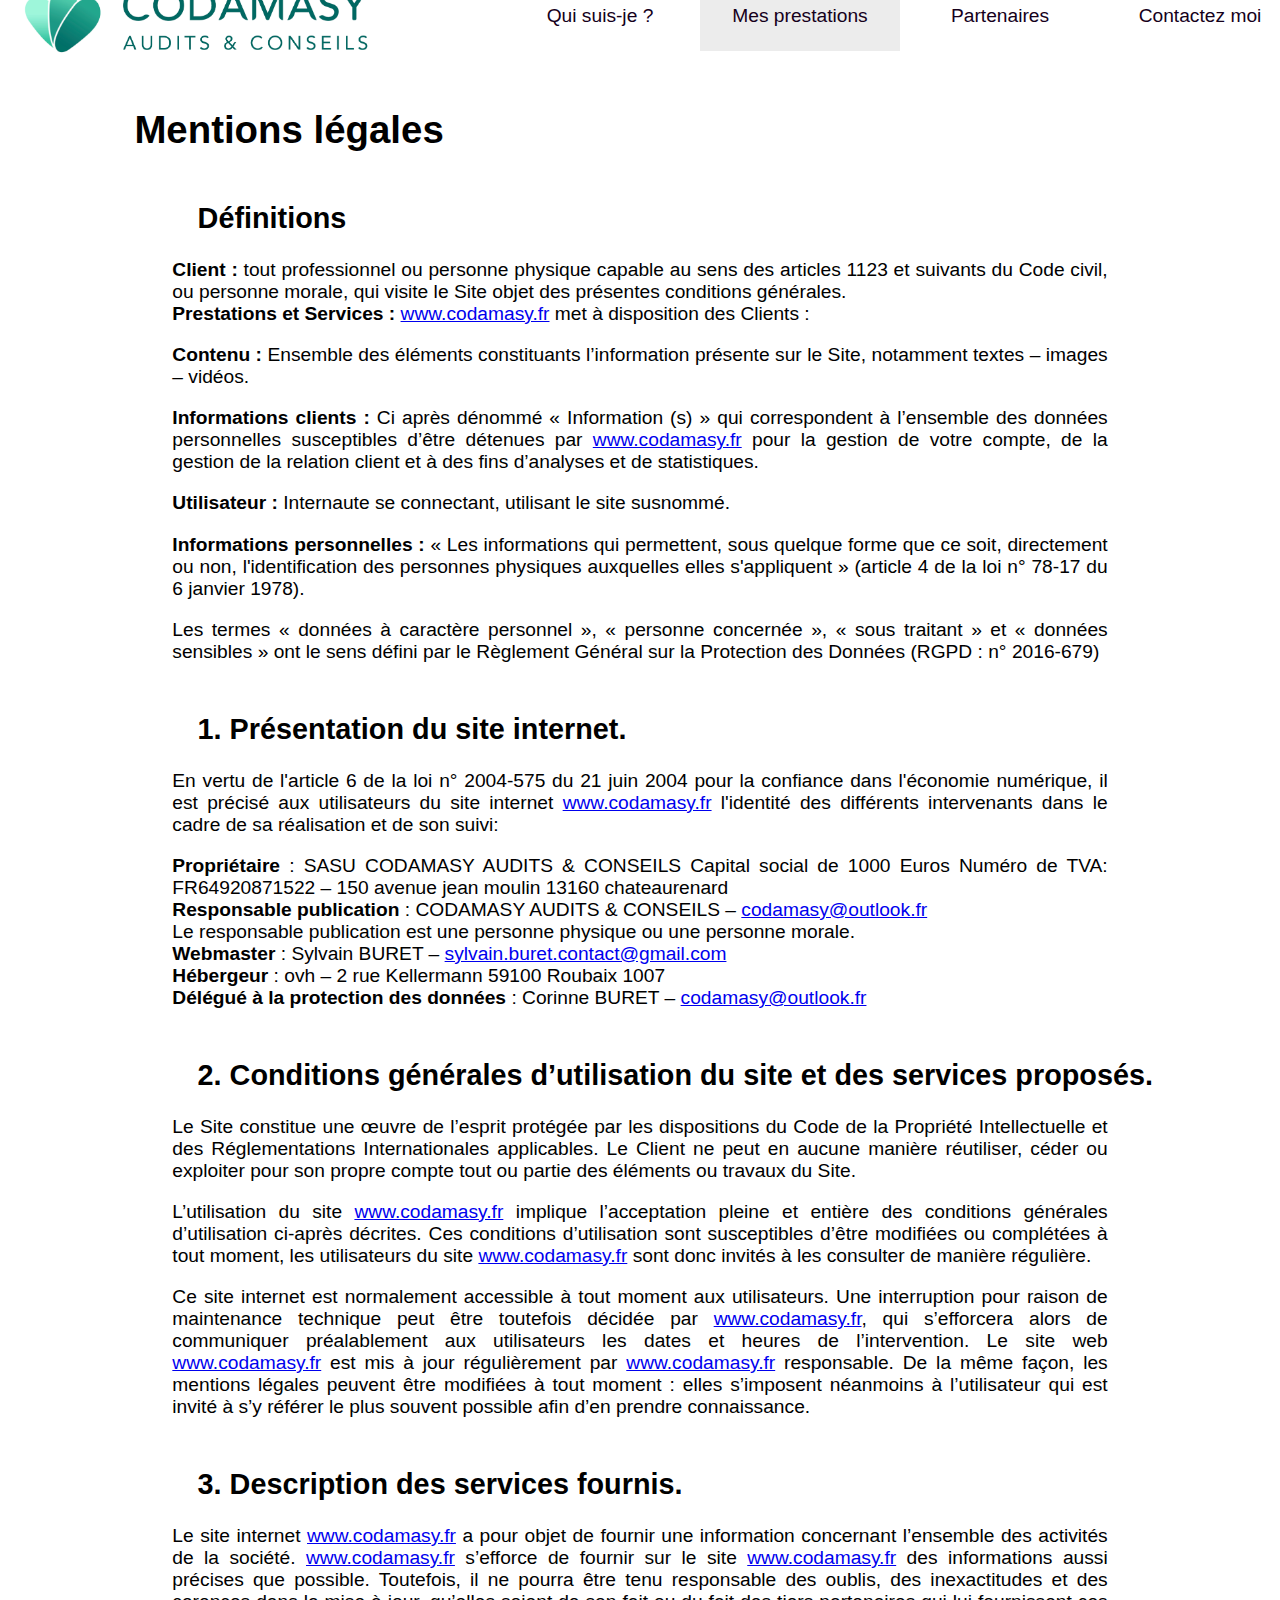
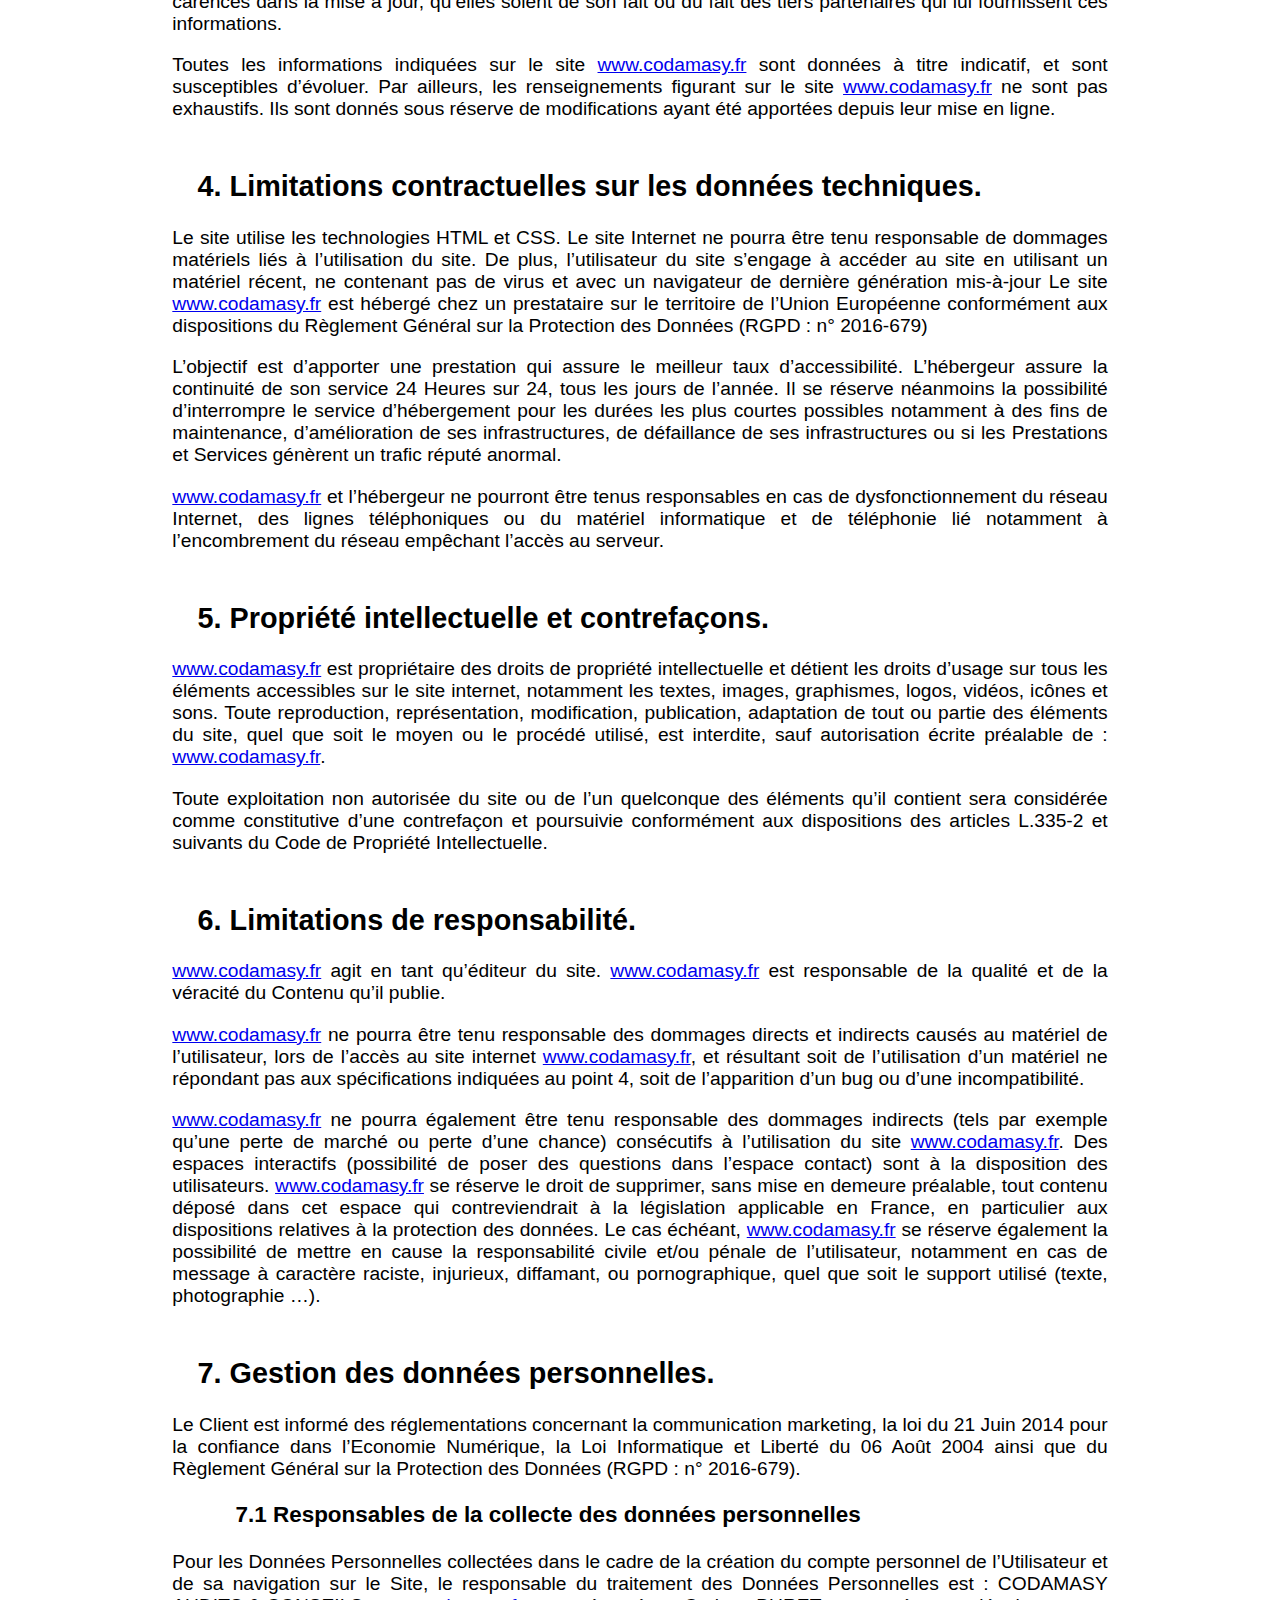
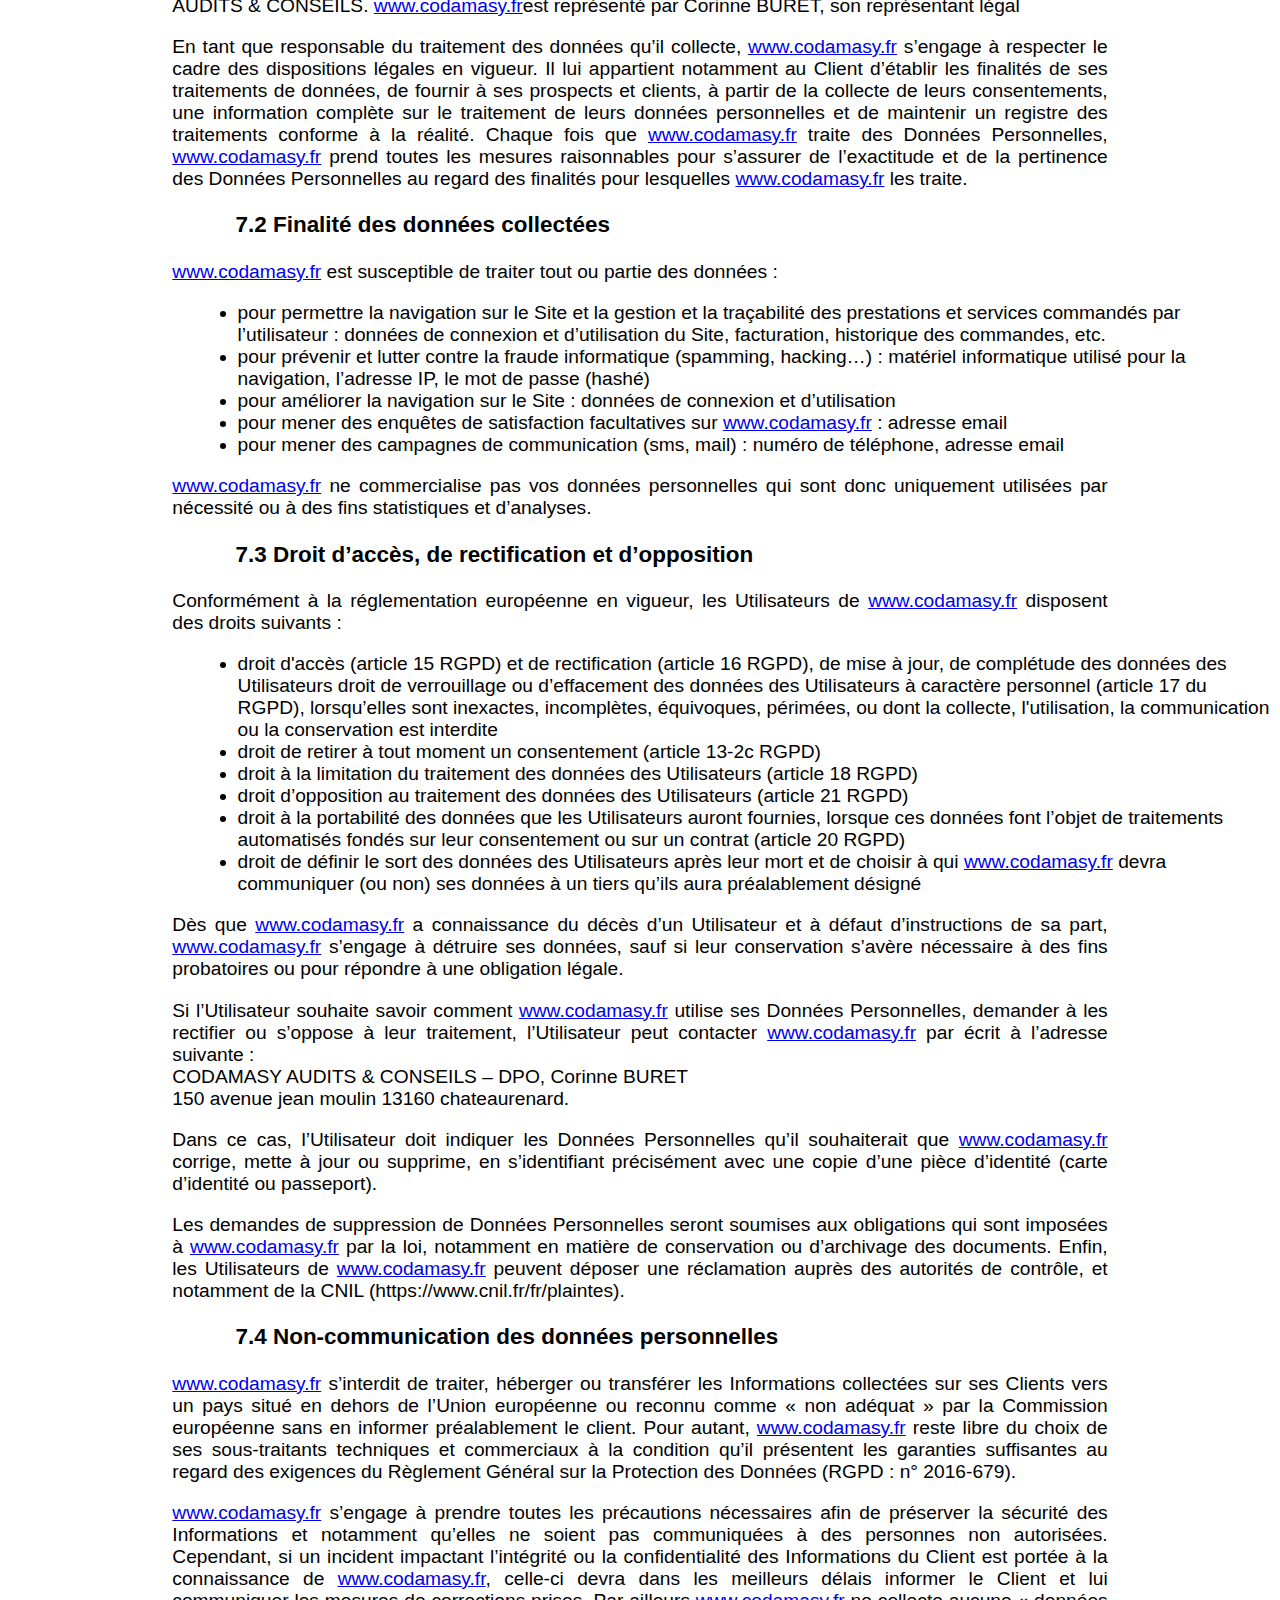
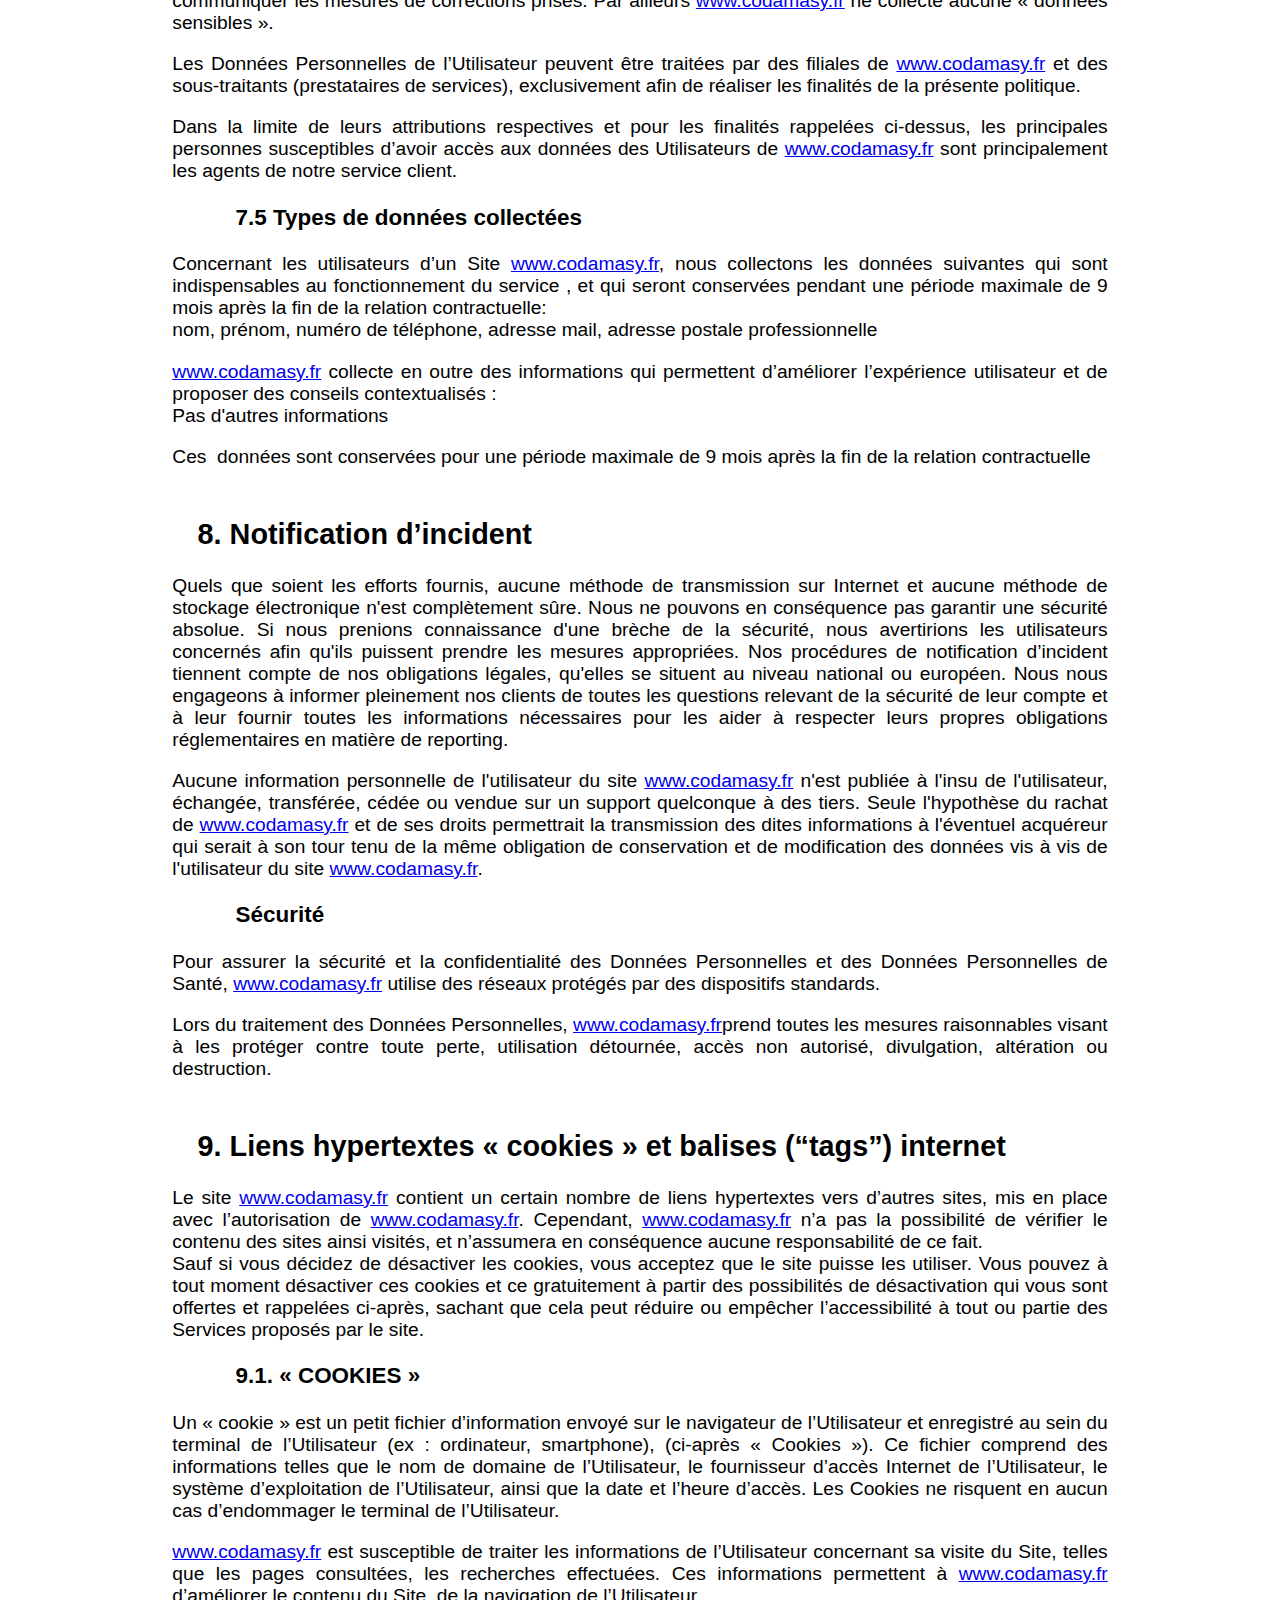
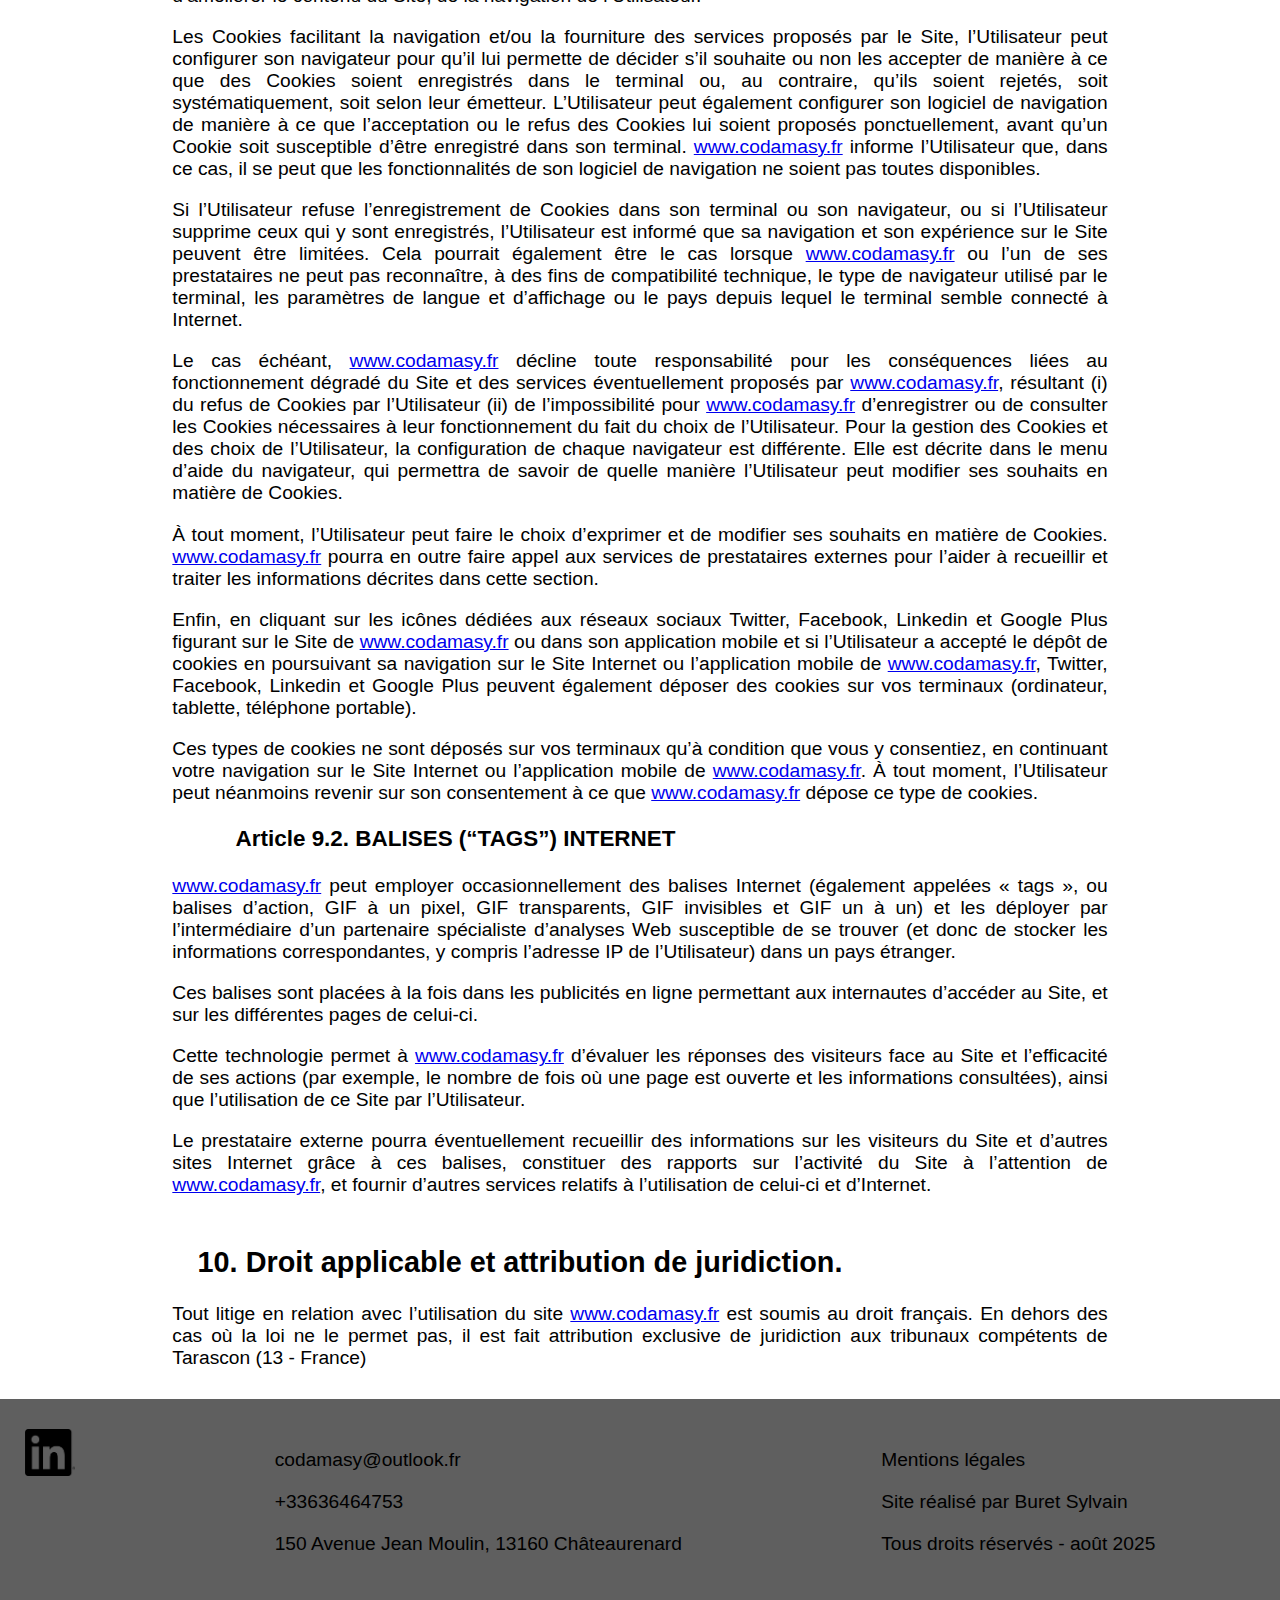
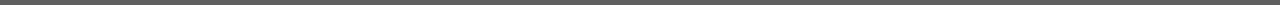
<file: mentions.html>
<html>
    <head>
        <meta charset="UTF-8">
        <title>Codamasy</title>
        <link rel="stylesheet" href="style.css">
        <link rel="icon" href="favicon.ico" type="image/x-icon">
    </head>
    <body>
        <nav class="mentions">
            <a href="index.html"><img src="images/logoNom.png" alt=""></a>
            <ul>
                <li><p><a href="index.html#aPropos">Qui suis-je ?</a></p></li>
                <li id="sec" class ="deroulant"><p><a  href="#presta">Mes prestations</a></p>
                    <ul class="sous">
                        <li><a href="index.html#conseils">Conseils</a></li>
                        <li><a href="index.html#audInt">Audits interne</a></li>
                        <li><a href="index.html#audFour">Audits fournisseurs</a></li>
                        <li><a href="index.html#audTierce">Audits tierce partie</a></li>
                        <li><a href="index.html#formation">Formations</a></li>
                    </ul>
                </li>
                <li><p><a href="index.html#organismes">Partenaires</a></p></li>
                <li><p><a href="index.html#contact">Contactez moi</a></p></li>
            </ul>
        </nav>
        <h1>Mentions légales</h1>
        <h2>Définitions</h2> 

                <p><b>Client :</b> tout professionnel ou personne physique capable au sens des articles 1123 et suivants du Code civil, ou personne morale, qui visite le Site objet des présentes conditions générales.<br> 

                <b>Prestations et Services :</b> <a href="www.codamasy.fr">www.codamasy.fr</a> met à disposition des Clients :</p> 

 

                <p><b>Contenu :</b> Ensemble des éléments constituants l’information présente sur le Site, notamment textes – images – vidéos.</p> 

 

                <p><b>Informations clients :</b> Ci après dénommé « Information (s) » qui correspondent à l’ensemble des données personnelles susceptibles d’être détenues par <a href="www.codamasy.fr">www.codamasy.fr</a> pour la gestion de votre compte, de la gestion de la relation client et à des fins d’analyses et de statistiques.</p> 

 

 

                <p><b>Utilisateur :</b> Internaute se connectant, utilisant le site susnommé.</p> 

                <p><b>Informations personnelles :</b> « Les informations qui permettent, sous quelque forme que ce soit, directement ou non, l'identification des personnes physiques auxquelles elles s'appliquent » (article 4 de la loi n° 78-17 du 6 janvier 1978).</p> 

                <p>Les termes « données à caractère personnel », « personne concernée », « sous traitant » et « données sensibles » ont le sens défini par le Règlement Général sur la Protection des Données (RGPD : n° 2016-679)</p> 

 

                <h2>1. Présentation du site internet.</h2> 

                <p>En vertu de l'article 6 de la loi n° 2004-575 du 21 juin 2004 pour la confiance dans l'économie numérique, il est précisé aux utilisateurs du site internet <a href="www.codamasy.fr">www.codamasy.fr</a> l'identité des différents intervenants dans le cadre de sa réalisation et de son suivi: 

                </p><p><strong>Propriétaire</strong> :  SASU CODAMASY AUDITS &amp; CONSEILS Capital social de 1000 Euros Numéro de TVA: FR64920871522 – 150 avenue jean moulin 13160 chateaurenard<br> 

                               

                <strong>Responsable publication</strong> : CODAMASY AUDITS &amp; CONSEILS – <a class="selectable" href="mailto:codamasy@outlook.fr">codamasy@outlook.fr</a><br> 

                Le responsable publication est une personne physique ou une personne morale.<br> 

                <strong>Webmaster</strong> : Sylvain BURET – <a class="selectable" href="sylvain.buret.contact@gmail.com">sylvain.buret.contact@gmail.com</a><br> 

                <strong>Hébergeur</strong> : ovh – 2 rue Kellermann 59100 Roubaix 1007<br> 

                <strong>Délégué à la protection des données</strong> : Corinne BURET – <a class="selectable" href="mailto:codamasy@outlook.fr">codamasy@outlook.fr</a><br> 

                </p> 

 

                

 

 

                <h2>2. Conditions générales d’utilisation du site et des services proposés.</h2> 

 

                <p>Le Site constitue une œuvre de l’esprit protégée par les dispositions du Code de la Propriété Intellectuelle et des Réglementations Internationales applicables.  

                Le Client ne peut en aucune manière réutiliser, céder ou exploiter pour son propre compte tout ou partie des éléments ou travaux du Site.</p> 

 

                <p>L’utilisation du site <a href="www.codamasy.fr">www.codamasy.fr</a> implique l’acceptation pleine et entière des conditions générales d’utilisation ci-après décrites. Ces conditions d’utilisation sont susceptibles d’être modifiées ou complétées à tout moment, les utilisateurs du site <a href="www.codamasy.fr">www.codamasy.fr</a> sont donc invités à les consulter de manière régulière.</p> 

 

                <p>Ce site internet est normalement accessible à tout moment aux utilisateurs. Une interruption pour raison de maintenance technique peut être toutefois décidée par <a href="www.codamasy.fr">www.codamasy.fr</a>, qui s’efforcera alors de communiquer préalablement aux utilisateurs les dates et heures de l’intervention. 

                Le site web <a href="www.codamasy.fr">www.codamasy.fr</a> est mis à jour régulièrement par <a href="www.codamasy.fr">www.codamasy.fr</a> responsable. De la même façon, les mentions légales peuvent être modifiées à tout moment : elles s’imposent néanmoins à l’utilisateur qui est invité à s’y référer le plus souvent possible afin d’en prendre connaissance.</p> 

 

                <h2>3. Description des services fournis.</h2> 

 

                <p>Le site internet <a href="www.codamasy.fr">www.codamasy.fr</a> a pour objet de fournir une information concernant l’ensemble des activités de la société. 

                <a href="www.codamasy.fr">www.codamasy.fr</a> s’efforce de fournir sur le site <a href="www.codamasy.fr">www.codamasy.fr</a> des informations aussi précises que possible. Toutefois, il ne pourra être tenu responsable des oublis, des inexactitudes et des carences dans la mise à jour, qu’elles soient de son fait ou du fait des tiers partenaires qui lui fournissent ces informations.</p> 

 

                <p>Toutes les informations indiquées sur le site <a href="www.codamasy.fr">www.codamasy.fr</a> sont données à titre indicatif, et sont susceptibles d’évoluer. Par ailleurs, les renseignements figurant sur le site <a href="www.codamasy.fr">www.codamasy.fr</a> ne sont pas exhaustifs. Ils sont donnés sous réserve de modifications ayant été apportées depuis leur mise en ligne.</p> 

 

                <h2>4. Limitations contractuelles sur les données techniques.</h2> 

 

                <p>Le site utilise les technologies HTML et CSS. 

 

                Le site Internet ne pourra être tenu responsable de dommages matériels liés à l’utilisation du site. De plus, l’utilisateur du site s’engage à accéder au site en utilisant un matériel récent, ne contenant pas de virus et avec un navigateur de dernière génération mis-à-jour 

                Le site <a href="www.codamasy.fr">www.codamasy.fr</a> est hébergé chez un prestataire sur le territoire de l’Union Européenne conformément aux dispositions du Règlement Général sur la Protection des Données (RGPD : n° 2016-679)</p> 

 

                <p>L’objectif est d’apporter une prestation qui assure le meilleur taux d’accessibilité. L’hébergeur assure la continuité de son service 24 Heures sur 24, tous les jours de l’année. Il se réserve néanmoins la possibilité d’interrompre le service d’hébergement pour les durées les plus courtes possibles notamment à des fins de maintenance, d’amélioration de ses infrastructures, de défaillance de ses infrastructures ou si les Prestations et Services génèrent un trafic réputé anormal.</p> 

 

                <p><a href="www.codamasy.fr">www.codamasy.fr</a> et l’hébergeur ne pourront être tenus responsables en cas de dysfonctionnement du réseau Internet, des lignes téléphoniques ou du matériel informatique et de téléphonie lié notamment à l’encombrement du réseau empêchant l’accès au serveur.</p> 

 

                <h2>5. Propriété intellectuelle et contrefaçons.</h2> 

 

                <p><a href="www.codamasy.fr">www.codamasy.fr</a> est propriétaire des droits de propriété intellectuelle et détient les droits d’usage sur tous les éléments accessibles sur le site internet, notamment les textes, images, graphismes, logos, vidéos, icônes et sons. 

                Toute reproduction, représentation, modification, publication, adaptation de tout ou partie des éléments du site, quel que soit le moyen ou le procédé utilisé, est interdite, sauf autorisation écrite préalable de : <a href="www.codamasy.fr">www.codamasy.fr</a>.</p> 

 

                <p>Toute exploitation non autorisée du site ou de l’un quelconque des éléments qu’il contient sera considérée comme constitutive d’une contrefaçon et poursuivie conformément aux dispositions des articles L.335-2 et suivants du Code de Propriété Intellectuelle.</p> 

 

                <h2>6. Limitations de responsabilité.</h2> 

 

                <p><a href="www.codamasy.fr">www.codamasy.fr</a> agit en tant qu’éditeur du site. <a href="www.codamasy.fr">www.codamasy.fr</a>  est responsable de la qualité et de la véracité du Contenu qu’il publie. </p> 

 

                <p><a href="www.codamasy.fr">www.codamasy.fr</a> ne pourra être tenu responsable des dommages directs et indirects causés au matériel de l’utilisateur, lors de l’accès au site internet <a href="www.codamasy.fr">www.codamasy.fr</a>, et résultant soit de l’utilisation d’un matériel ne répondant pas aux spécifications indiquées au point 4, soit de l’apparition d’un bug ou d’une incompatibilité.</p> 

 

                <p><a href="www.codamasy.fr">www.codamasy.fr</a> ne pourra également être tenu responsable des dommages indirects (tels par exemple qu’une perte de marché ou perte d’une chance) consécutifs à l’utilisation du site <a href="www.codamasy.fr">www.codamasy.fr</a>. 

                Des espaces interactifs (possibilité de poser des questions dans l’espace contact) sont à la disposition des utilisateurs. <a href="www.codamasy.fr">www.codamasy.fr</a> se réserve le droit de supprimer, sans mise en demeure préalable, tout contenu déposé dans cet espace qui contreviendrait à la législation applicable en France, en particulier aux dispositions relatives à la protection des données. Le cas échéant, <a href="www.codamasy.fr">www.codamasy.fr</a> se réserve également la possibilité de mettre en cause la responsabilité civile et/ou pénale de l’utilisateur, notamment en cas de message à caractère raciste, injurieux, diffamant, ou pornographique, quel que soit le support utilisé (texte, photographie …).</p> 

 

                <h2>7. Gestion des données personnelles.</h2> 

 

                <p>Le Client est informé des réglementations concernant la communication marketing, la loi du 21 Juin 2014 pour la confiance dans l’Economie Numérique, la Loi Informatique et Liberté du 06 Août 2004 ainsi que du Règlement Général sur la Protection des Données (RGPD : n° 2016-679). </p> 

 

                <h3>7.1 Responsables de la collecte des données personnelles</h3> 

 

                <p>Pour les Données Personnelles collectées dans le cadre de la création du compte personnel de l’Utilisateur et de sa navigation sur le Site, le responsable du traitement des Données Personnelles est : CODAMASY AUDITS &amp; CONSEILS. <a href="www.codamasy.fr">www.codamasy.fr</a>est représenté par Corinne BURET, son représentant légal</p> 

 

                <p>En tant que responsable du traitement des données qu’il collecte, <a href="www.codamasy.fr">www.codamasy.fr</a> s’engage à respecter le cadre des dispositions légales en vigueur. Il lui appartient notamment au Client d’établir les finalités de ses traitements de données, de fournir à ses prospects et clients, à partir de la collecte de leurs consentements, une information complète sur le traitement de leurs données personnelles et de maintenir un registre des traitements conforme à la réalité. 

                Chaque fois que <a href="www.codamasy.fr">www.codamasy.fr</a> traite des Données Personnelles, <a href="www.codamasy.fr">www.codamasy.fr</a> prend toutes les mesures raisonnables pour s’assurer de l’exactitude et de la pertinence des Données Personnelles au regard des finalités pour lesquelles <a href="www.codamasy.fr">www.codamasy.fr</a> les traite.</p> 

                  

                <h3>7.2 Finalité des données collectées</h3> 

                  

                <p><a href="www.codamasy.fr">www.codamasy.fr</a> est susceptible de traiter tout ou partie des données : </p> 

 

                <ul> 

                   

                <li>pour permettre la navigation sur le Site et la gestion et la traçabilité des prestations et services commandés par l’utilisateur : données de connexion et d’utilisation du Site, facturation, historique des commandes, etc. </li> 

                  

                <li>pour prévenir et lutter contre la fraude informatique (spamming, hacking…) : matériel informatique utilisé pour la navigation, l’adresse IP, le mot de passe (hashé) </li> 

                  

                <li>pour améliorer la navigation sur le Site : données de connexion et d’utilisation </li> 

                  

                <li>pour mener des enquêtes de satisfaction facultatives sur <a href="www.codamasy.fr">www.codamasy.fr</a> : adresse email </li> 

                <li>pour mener des campagnes de communication (sms, mail) : numéro de téléphone, adresse email</li> 

 

 

                </ul> 

 

                <p><a href="www.codamasy.fr">www.codamasy.fr</a> ne commercialise pas vos données personnelles qui sont donc uniquement utilisées par nécessité ou à des fins statistiques et d’analyses.</p> 

                  

                <h3>7.3 Droit d’accès, de rectification et d’opposition</h3> 

                  

                <p> 

                Conformément à la réglementation européenne en vigueur, les Utilisateurs de <a href="www.codamasy.fr">www.codamasy.fr</a> disposent des droits suivants : </p> 

                 <ul> 

 

                <li>droit d'accès (article 15 RGPD) et de rectification (article 16 RGPD), de mise à jour, de complétude des données des Utilisateurs droit de verrouillage ou d’effacement des données des Utilisateurs à caractère personnel (article 17 du RGPD), lorsqu’elles sont inexactes, incomplètes, équivoques, périmées, ou dont la collecte, l'utilisation, la communication ou la conservation est interdite </li> 

                  

                <li>droit de retirer à tout moment un consentement (article 13-2c RGPD) </li> 

                  

                <li>droit à la limitation du traitement des données des Utilisateurs (article 18 RGPD) </li> 

                  

                <li>droit d’opposition au traitement des données des Utilisateurs (article 21 RGPD) </li> 

                  

                <li>droit à la portabilité des données que les Utilisateurs auront fournies, lorsque ces données font l’objet de traitements automatisés fondés sur leur consentement ou sur un contrat (article 20 RGPD) </li> 

                  

                <li>droit de définir le sort des données des Utilisateurs après leur mort et de choisir à qui <a href="www.codamasy.fr">www.codamasy.fr</a> devra communiquer (ou non) ses données à un tiers qu’ils aura préalablement désigné</li> 

                 </ul> 

 

                <p>Dès que <a href="www.codamasy.fr">www.codamasy.fr</a> a connaissance du décès d’un Utilisateur et à défaut d’instructions de sa part, <a href="www.codamasy.fr">www.codamasy.fr</a> s’engage à détruire ses données, sauf si leur conservation s’avère nécessaire à des fins probatoires ou pour répondre à une obligation légale.</p> 

                  

                <p>Si l’Utilisateur souhaite savoir comment <a href="www.codamasy.fr">www.codamasy.fr</a> utilise ses Données Personnelles, demander à les rectifier ou s’oppose à leur traitement, l’Utilisateur peut contacter <a href="www.codamasy.fr">www.codamasy.fr</a> par écrit à l’adresse suivante : <br>

                  

                CODAMASY AUDITS &amp; CONSEILS – DPO, Corinne BURET <br> 

                150 avenue jean moulin 13160 chateaurenard. </p> 

                  

                <p>Dans ce cas, l’Utilisateur doit indiquer les Données Personnelles qu’il souhaiterait que <a href="www.codamasy.fr">www.codamasy.fr</a> corrige, mette à jour ou supprime, en s’identifiant précisément avec une copie d’une pièce d’identité (carte d’identité ou passeport). </p> 

 

                <p> 

                Les demandes de suppression de Données Personnelles seront soumises aux obligations qui sont imposées à <a href="www.codamasy.fr">www.codamasy.fr</a> par la loi, notamment en matière de conservation ou d’archivage des documents. Enfin, les Utilisateurs de <a href="www.codamasy.fr">www.codamasy.fr</a> peuvent déposer une réclamation auprès des autorités de contrôle, et notamment de la CNIL (https://www.cnil.fr/fr/plaintes).</p> 

                  

                <h3>7.4 Non-communication des données personnelles</h3> 

 

                <p> 

                <a href="www.codamasy.fr">www.codamasy.fr</a> s’interdit de traiter, héberger ou transférer les Informations collectées sur ses Clients vers un pays situé en dehors de l’Union européenne ou reconnu comme « non adéquat » par la Commission européenne sans en informer préalablement le client. Pour autant, <a href="www.codamasy.fr">www.codamasy.fr</a> reste libre du choix de ses sous-traitants techniques et commerciaux à la condition qu’il présentent les garanties suffisantes au regard des exigences du Règlement Général sur la Protection des Données (RGPD : n° 2016-679).</p> 

 

                <p> 

                <a href="www.codamasy.fr">www.codamasy.fr</a> s’engage à prendre toutes les précautions nécessaires afin de préserver la sécurité des Informations et notamment qu’elles ne soient pas communiquées à des personnes non autorisées. Cependant, si un incident impactant l’intégrité ou la confidentialité des Informations du Client est portée à la connaissance de <a href="www.codamasy.fr">www.codamasy.fr</a>, celle-ci devra dans les meilleurs délais informer le Client et lui communiquer les mesures de corrections prises. Par ailleurs <a href="www.codamasy.fr">www.codamasy.fr</a> ne collecte aucune « données sensibles ».</p> 

 

                <p> 

                Les Données Personnelles de l’Utilisateur peuvent être traitées par des filiales de <a href="www.codamasy.fr">www.codamasy.fr</a> et des sous-traitants (prestataires de services), exclusivement afin de réaliser les finalités de la présente politique.</p> 

                <p> 

                Dans la limite de leurs attributions respectives et pour les finalités rappelées ci-dessus, les principales personnes susceptibles d’avoir accès aux données des Utilisateurs de <a href="www.codamasy.fr">www.codamasy.fr</a> sont principalement les agents de notre service client.</p> 

                 

                <h3>7.5 Types de données collectées</h3><p>Concernant les utilisateurs d’un Site <a href="www.codamasy.fr">www.codamasy.fr</a>, nous collectons les données suivantes qui sont indispensables au fonctionnement du service&nbsp;, et qui seront conservées pendant une période maximale de 9 mois après la fin de la relation contractuelle:<br>nom, prénom, numéro de téléphone, adresse mail, adresse postale professionnelle</p><p><a href="www.codamasy.fr">www.codamasy.fr</a> collecte en outre des informations qui permettent d’améliorer l’expérience utilisateur et de proposer des conseils contextualisés&nbsp;:<br>Pas d'autres informations</p><p> Ces &nbsp;données sont conservées pour une période maximale de 9 mois après la fin de la relation contractuelle</p>

 

 

                <h2>8. Notification d’incident</h2> 

                <p> 

                Quels que soient les efforts fournis, aucune méthode de transmission sur Internet et aucune méthode de stockage électronique n'est complètement sûre. Nous ne pouvons en conséquence pas garantir une sécurité absolue.  

                Si nous prenions connaissance d'une brèche de la sécurité, nous avertirions les utilisateurs concernés afin qu'ils puissent prendre les mesures appropriées. Nos procédures de notification d’incident tiennent compte de nos obligations légales, qu'elles se situent au niveau national ou européen. Nous nous engageons à informer pleinement nos clients de toutes les questions relevant de la sécurité de leur compte et à leur fournir toutes les informations nécessaires pour les aider à respecter leurs propres obligations réglementaires en matière de reporting.</p> 

                <p> 

                Aucune information personnelle de l'utilisateur du site <a href="www.codamasy.fr">www.codamasy.fr</a> n'est publiée à l'insu de l'utilisateur, échangée, transférée, cédée ou vendue sur un support quelconque à des tiers. Seule l'hypothèse du rachat de <a href="www.codamasy.fr">www.codamasy.fr</a> et de ses droits permettrait la transmission des dites informations à l'éventuel acquéreur qui serait à son tour tenu de la même obligation de conservation et de modification des données vis à vis de l'utilisateur du site <a href="www.codamasy.fr">www.codamasy.fr</a>.</p> 

 

                <h3>Sécurité</h3> 

 

                <p> 

                Pour assurer la sécurité et la confidentialité des Données Personnelles et des Données Personnelles de Santé, <a href="www.codamasy.fr">www.codamasy.fr</a> utilise des réseaux protégés par des dispositifs standards. </p> 

                  

                <p> 

                Lors du traitement des Données Personnelles, <a href="www.codamasy.fr">www.codamasy.fr</a>prend toutes les mesures raisonnables visant à les protéger contre toute perte, utilisation détournée, accès non autorisé, divulgation, altération ou destruction.</p> 

                  

                <h2>9. Liens hypertextes « cookies » et balises (“tags”) internet</h2> 

                <p> 

                Le site <a href="www.codamasy.fr">www.codamasy.fr</a> contient un certain nombre de liens hypertextes vers d’autres sites, mis en place avec l’autorisation de <a href="www.codamasy.fr">www.codamasy.fr</a>. Cependant, <a href="www.codamasy.fr">www.codamasy.fr</a> n’a pas la possibilité de vérifier le contenu des sites ainsi visités, et n’assumera en conséquence aucune responsabilité de ce fait. <br>

                Sauf si vous décidez de désactiver les cookies, vous acceptez que le site puisse les utiliser. Vous pouvez à tout moment désactiver ces cookies et ce gratuitement à partir des possibilités de désactivation qui vous sont offertes et rappelées ci-après, sachant que cela peut réduire ou empêcher l’accessibilité à tout ou partie des Services proposés par le site. </p> 

                <p></p> 

 

                <h3>9.1. « COOKIES »</h3> 

                 <p> 

                Un « cookie » est un petit fichier d’information envoyé sur le navigateur de l’Utilisateur et enregistré au sein du terminal de l’Utilisateur (ex : ordinateur, smartphone), (ci-après « Cookies »). Ce fichier comprend des informations telles que le nom de domaine de l’Utilisateur, le fournisseur d’accès Internet de l’Utilisateur, le système d’exploitation de l’Utilisateur, ainsi que la date et l’heure d’accès. Les Cookies ne risquent en aucun cas d’endommager le terminal de l’Utilisateur.</p> 

                 <p> 

                <a href="www.codamasy.fr">www.codamasy.fr</a> est susceptible de traiter les informations de l’Utilisateur concernant sa visite du Site, telles que les pages consultées, les recherches effectuées. Ces informations permettent à <a href="www.codamasy.fr">www.codamasy.fr</a> d’améliorer le contenu du Site, de la navigation de l’Utilisateur.</p> 

                 <p> 

                Les Cookies facilitant la navigation et/ou la fourniture des services proposés par le Site, l’Utilisateur peut configurer son navigateur pour qu’il lui permette de décider s’il souhaite ou non les accepter de manière à ce que des Cookies soient enregistrés dans le terminal ou, au contraire, qu’ils soient rejetés, soit systématiquement, soit selon leur émetteur. L’Utilisateur peut également configurer son logiciel de navigation de manière à ce que l’acceptation ou le refus des Cookies lui soient proposés ponctuellement, avant qu’un Cookie soit susceptible d’être enregistré dans son terminal. <a href="www.codamasy.fr">www.codamasy.fr</a> informe l’Utilisateur que, dans ce cas, il se peut que les fonctionnalités de son logiciel de navigation ne soient pas toutes disponibles.</p> 

                 <p> 

                Si l’Utilisateur refuse l’enregistrement de Cookies dans son terminal ou son navigateur, ou si l’Utilisateur supprime ceux qui y sont enregistrés, l’Utilisateur est informé que sa navigation et son expérience sur le Site peuvent être limitées. Cela pourrait également être le cas lorsque <a href="www.codamasy.fr">www.codamasy.fr</a> ou l’un de ses prestataires ne peut pas reconnaître, à des fins de compatibilité technique, le type de navigateur utilisé par le terminal, les paramètres de langue et d’affichage ou le pays depuis lequel le terminal semble connecté à Internet.</p> 

                 <p> 

                Le cas échéant, <a href="www.codamasy.fr">www.codamasy.fr</a> décline toute responsabilité pour les conséquences liées au fonctionnement dégradé du Site et des services éventuellement proposés par <a href="www.codamasy.fr">www.codamasy.fr</a>, résultant (i) du refus de Cookies par l’Utilisateur (ii) de l’impossibilité pour <a href="www.codamasy.fr">www.codamasy.fr</a> d’enregistrer ou de consulter les Cookies nécessaires à leur fonctionnement du fait du choix de l’Utilisateur. Pour la gestion des Cookies et des choix de l’Utilisateur, la configuration de chaque navigateur est différente. Elle est décrite dans le menu d’aide du navigateur, qui permettra de savoir de quelle manière l’Utilisateur peut modifier ses souhaits en matière de Cookies.</p> 

                 <p> 

                À tout moment, l’Utilisateur peut faire le choix d’exprimer et de modifier ses souhaits en matière de Cookies. <a href="www.codamasy.fr">www.codamasy.fr</a> pourra en outre faire appel aux services de prestataires externes pour l’aider à recueillir et traiter les informations décrites dans cette section.</p> 

                 <p> 

                Enfin, en cliquant sur les icônes dédiées aux réseaux sociaux Twitter, Facebook, Linkedin et Google Plus figurant sur le Site de <a href="www.codamasy.fr">www.codamasy.fr</a> ou dans son application mobile et si l’Utilisateur a accepté le dépôt de cookies en poursuivant sa navigation sur le Site Internet ou l’application mobile de <a href="www.codamasy.fr">www.codamasy.fr</a>, Twitter, Facebook, Linkedin et Google Plus peuvent également déposer des cookies sur vos terminaux (ordinateur, tablette, téléphone portable).</p> 

                 <p> 

                Ces types de cookies ne sont déposés sur vos terminaux qu’à condition que vous y consentiez, en continuant votre navigation sur le Site Internet ou l’application mobile de <a href="www.codamasy.fr">www.codamasy.fr</a>. À tout moment, l’Utilisateur peut néanmoins revenir sur son consentement à ce que <a href="www.codamasy.fr">www.codamasy.fr</a> dépose ce type de cookies.</p> 

                  

                <h3>Article 9.2. BALISES (“TAGS”) INTERNET</h3> 

                  

 

                <p> 

 

                <a href="www.codamasy.fr">www.codamasy.fr</a> peut employer occasionnellement des balises Internet (également appelées « tags », ou balises d’action, GIF à un pixel, GIF transparents, GIF invisibles et GIF un à un) et les déployer par l’intermédiaire d’un partenaire spécialiste d’analyses Web susceptible de se trouver (et donc de stocker les informations correspondantes, y compris l’adresse IP de l’Utilisateur) dans un pays étranger.</p> 

                  

                <p> 

                Ces balises sont placées à la fois dans les publicités en ligne permettant aux internautes d’accéder au Site, et sur les différentes pages de celui-ci.  

                 </p> 

                <p> 

                Cette technologie permet à <a href="www.codamasy.fr">www.codamasy.fr</a> d’évaluer les réponses des visiteurs face au Site et l’efficacité de ses actions (par exemple, le nombre de fois où une page est ouverte et les informations consultées), ainsi que l’utilisation de ce Site par l’Utilisateur. </p> 

                 <p> 

                Le prestataire externe pourra éventuellement recueillir des informations sur les visiteurs du Site et d’autres sites Internet grâce à ces balises, constituer des rapports sur l’activité du Site à l’attention de <a href="www.codamasy.fr">www.codamasy.fr</a>, et fournir d’autres services relatifs à l’utilisation de celui-ci et d’Internet.</p> 

                 <p> 

                </p><h2>10. Droit applicable et attribution de juridiction.</h2>   

                 <p> 

                Tout litige en relation avec l’utilisation du site <a href="www.codamasy.fr">www.codamasy.fr</a> est soumis au droit français.  

                En dehors des cas où la loi ne le permet pas, il est fait attribution exclusive de juridiction aux tribunaux compétents de Tarascon (13 - France)</p> 
        <footer class="mentionsFoot">
            <article>
                <a target="_blank" href="https://fr.linkedin.com/in/corinne-buret-codamasy"><img src="images/InBug-Black.png" alt=""></a>
            </article>
            <article>
                <ul>
                    <li><a class="selectable" href="mailto:codamasy@outlook.fr">codamasy@outlook.fr</a></li>
                    <li><a class="selectable" href="tel:+33636464753">+33636464753</a></li>
                    <li>150 Avenue Jean Moulin, 13160 Châteaurenard </li>
                </ul>
            </article>
            <article>
                <ul>
                    <li><a href="mentions.html">Mentions légales</a></li>
                    <li>Site réalisé par <a target="_blank" href="https://sburet42.github.io/Portfolio.github.io/">Buret Sylvain</a></li>
                    <li>Tous droits réservés - août 2025</li>
                </ul>
            </article>
        </footer>
    </body>
</html>
</file>
<file: style.css>
body {
    font-family:'Gill Sans', 'Gill Sans MT', Calibri, 'Trebuchet MS', sans-serif;
    font-size: larger;
    margin-bottom: -20px;
}

nav {
    position: fixed;
    width: 100%;
    background-color: rgb(255, 255, 255);
    display: flex;
    justify-content: space-between;
    align-items: center;
    height: 80px;
    margin: -8px;
    margin-top: -15px;
    padding-left: 20px;
}

.mentions {
    margin-top: -32px;
}

nav > ul {
    display: flex;
    width: 800px;
    justify-content: space-between;
}

nav > ul > li {
    flex-grow: 0;
    height: 70px;
    display: flex;
    align-items: center;
    width: 100%;
}

nav > a > img {
    margin-top: 10px;
    height: 70px;
}

nav > ul > li > p {
    margin-left: auto;
    margin-right: auto;
}

nav > ul > li > p > a {
    color: #15001b;
    text-decoration:none;
}

nav > ul > li > a:visited {
    color: #15001b;
}

nav > ul > li:hover {
    background-color: #BEFADC;
}
nav > ul > li> a:active  {
    color: #95F4D6;
}

nav > ul > li .sous {
    display: none;
    position: absolute;
    background-color: #f2f2f2;
    justify-content: space-between;
    padding-left: 0px;
    border-top: solid 2px;
    top: 70px;
}

nav > ul > li:hover .sous {
    display: flex;
    width: 200px;
    flex-direction: column;
    align-items: center;
}

.sous li {
    display: flex;
    list-style-type: none;
    text-align: center;
    width: 80%;
    height: 45px;
    align-items: center;
    padding-left: 10%;
    padding-right: 10%;
}

.sous > li > a {
    color: #15001b;
    text-decoration:none;
    width: 100%;
    
}

.sous > li > a:visited {
    color: #15001b;
}

.sous > li:hover {
    background-color: #BEFADC;
}
.sous > li> a:active  {
    color: #95F4D6;
}

nav > ul > #langue {
    width: 200px;
}

nav #sec {
    background-color: #ececec;
}

/*-----------------Main-----------------*/

main {
    margin-top: 50px;
}

p {
    text-align: justify;
}

div {
    margin-top: 2%;
    padding-bottom: 1%;
}

h1 {
    margin-left: 15%;
}

body > h1 {
    padding-top: 100px;
    margin-left: 10%;
}

body > p {
    margin-left: 13%;
    margin-right: 13%;
}

body > h3 {
    margin-left: 18%;
}

body > ul {
    margin-left: 15%;
}

section > h1 {
    color: white;
}

section > h2 {
    color: white;
}

h2{
    margin-top: 50px;
    margin-left: 15%;
}



br {
    margin-bottom: 2em;
}

body > img {
    width: 102%;
    margin-left: -1%;
    margin-top: 20px;
}

.proposDeMoi {
    display: flex;
    align-items: flex-start;
    gap: 15px;
    margin-left: 20%;
    margin-right: 20%;
    
}

.proposDeMoi > article > div {
    flex: 1;
}

.proposDeMoi > img {
    width: 270px;
}

.proposDeMoi > article {
    width: 70%;
}



div > section {
    padding-top: 30px;
    background-color: #317361;
    width: 102%;
    margin-left: -1%;
    padding-bottom: 30px;
}


div > section > article {
    background-color: white;
    margin-left: 12%;
    margin-right: 12%;
    padding: 5%;
    padding-bottom: 20px;
    padding-top: 20px;
}

.divSecAudits {
    display: flex;
    margin-left: 12%;
    margin-right: 12%;
    gap: 2%;
}

section > div > article > p {
    padding-left: 4%;
    padding-right: 4%;
}

section > div > article {
    padding: 2.5%;
    width: 100%;
    background-color: white;
}

.divSecAudits > img {
    height: 465px;
}



.organismes > a > img {
    width: 60%;
}

.organismes > a{
    margin-left: 20%;
    margin-right: 20%;
    width: 100%;
}

.organismes > p {
    margin-left: 20%;
    margin-right: 20%;
}

div > div {
    display: flex;
    gap: 10%;
    flex-wrap: wrap;
    margin-left: 20%;
    margin-right: 20%;
    justify-content: center;
    flex-grow: 1;
}

div > div > a > img {
    width: 100%;
    align-self: center;
}

div > div > a {
    margin-top: 30px;
    width: 25%;
    height: 5%;
    align-self: center;
}

.contact {
    align-items: center;
    display: flex;
    flex-direction: column;
    background-color: #317361;
    padding-bottom: 40px;
}

.contact > h1{
    margin: 0;
    margin-top: 50px;
    font-weight: normal;
}

button {
    margin-top: 50px;
    font-size: larger;
    padding: 20px;
    padding-left: 40px;
    padding-right: 40px;
    background-color: #349D75;
     border-radius: 5px; /* Coins arrondis */
     border: none;
    cursor: pointer;
    box-shadow: 0 2px 0 rgba(0, 0, 0, 0.1); /* Légère ombre pour le relief */
    min-width: 150px; /* Largeur minimale pour un rendu similaire */
}

button > a {
    color: white;
    text-decoration: none;
}

button:hover {
    border: #0bbb77 5px solid;
    margin-top: 45px;
    margin-bottom: -5px;
}

/*-----------------footer-----------------*/

footer {
    background-color: #5f5f5f;
    width: 102%;
    margin-left: -1%;
    margin-top: -30px;
    display: flex;
}

footer > article > a > img {
    width: 50px;
    
}

footer > article {
    flex-grow: 1;
    margin-left: 30px;
    margin-top: 30px;
    margin-bottom: 30px;
}

footer > article > ul > li {
    margin-bottom: 20px;
    list-style-type: none;
}

footer > article > ul > li > a {
    text-decoration: none;
    color: black;
}

.selectable {
     user-select: none;
    -webkit-user-select: none;
    -moz-user-select: none;
    -ms-user-select: none;
}

.mentionsFoot {
    margin-top: 30px;
}
</file>
